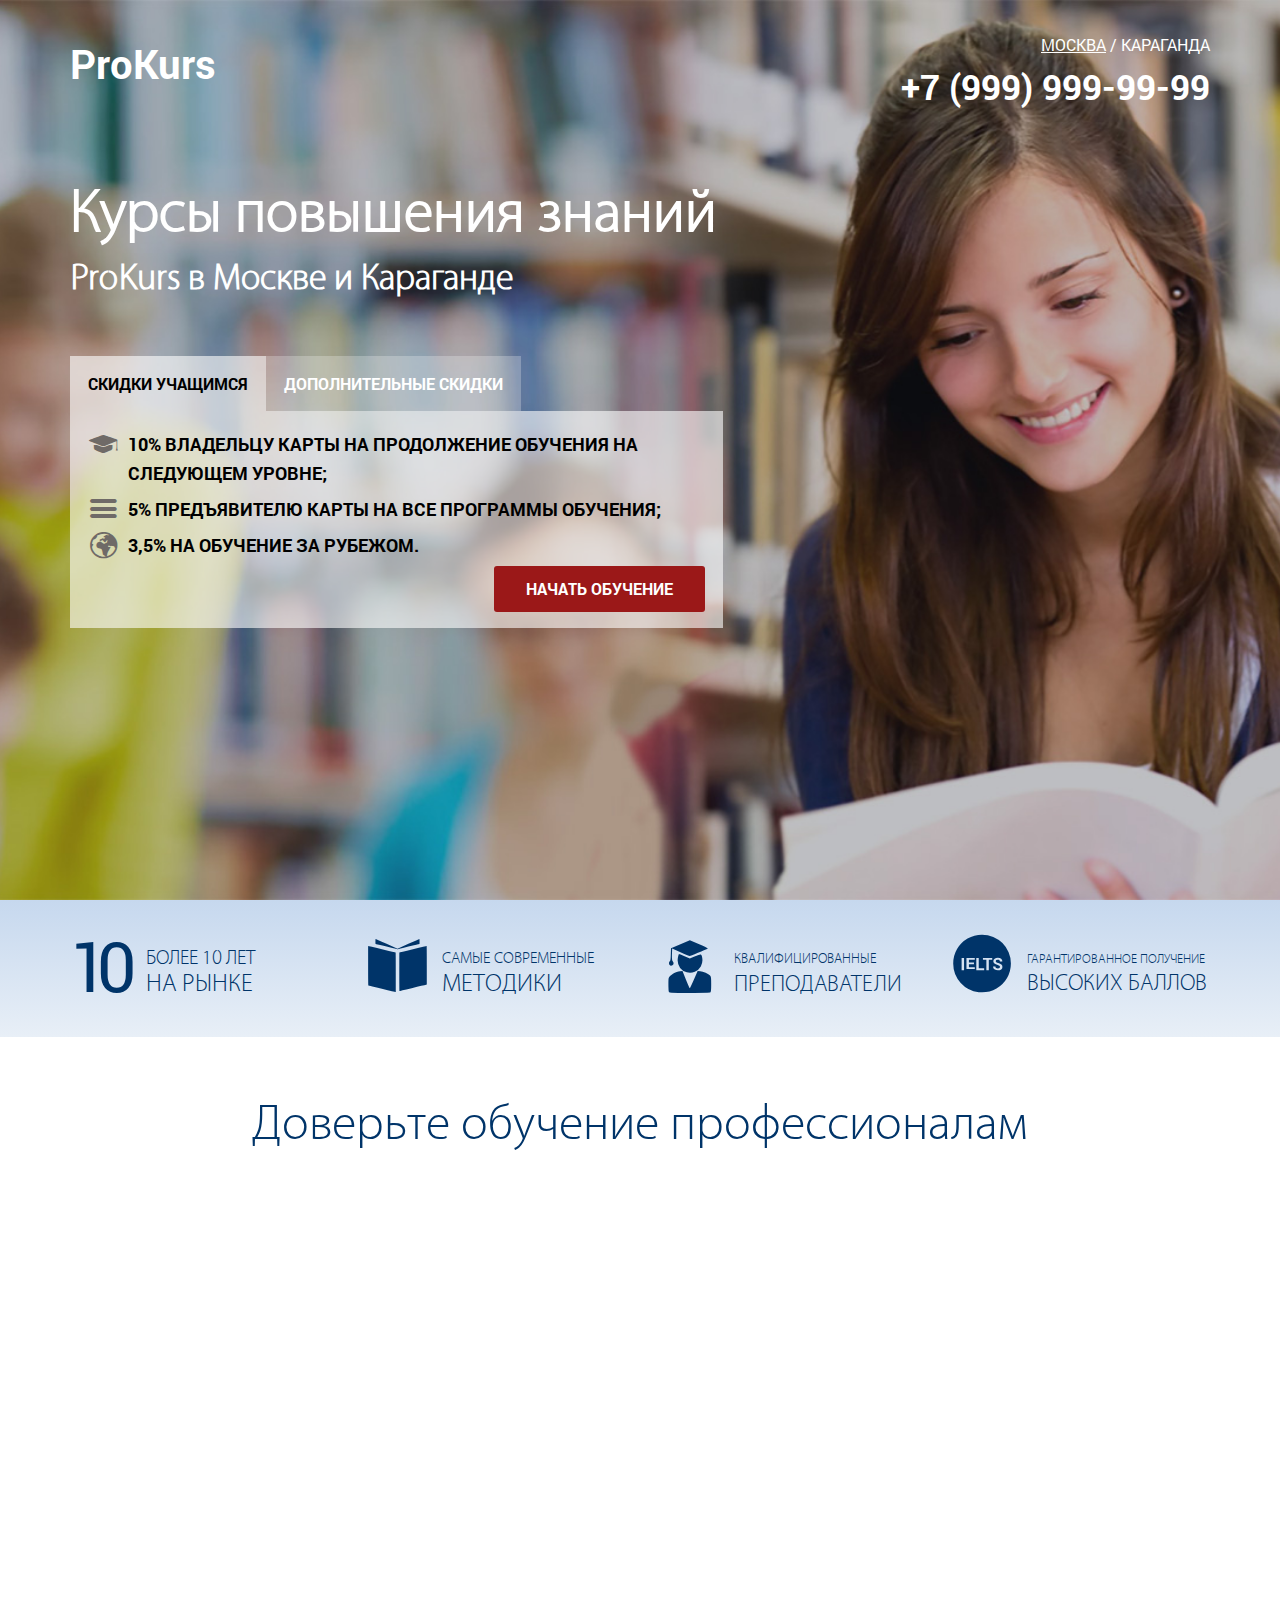
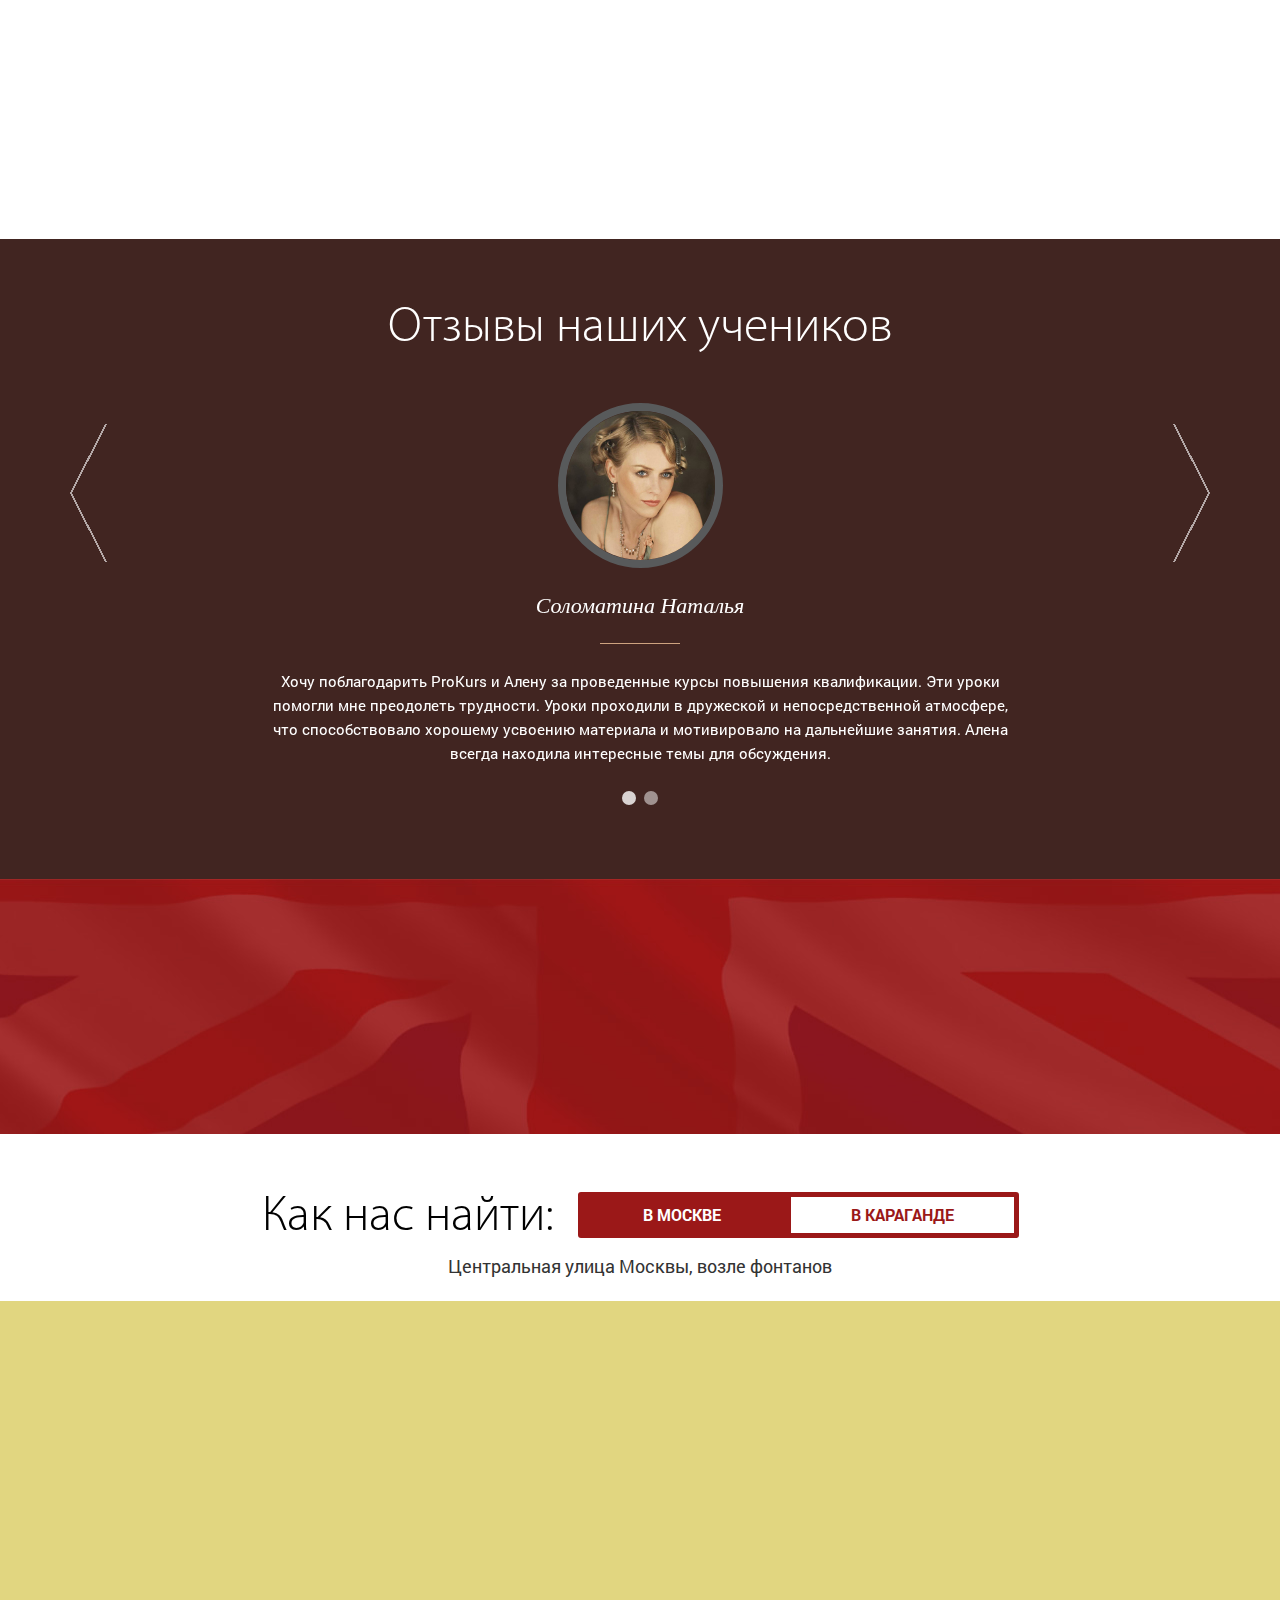
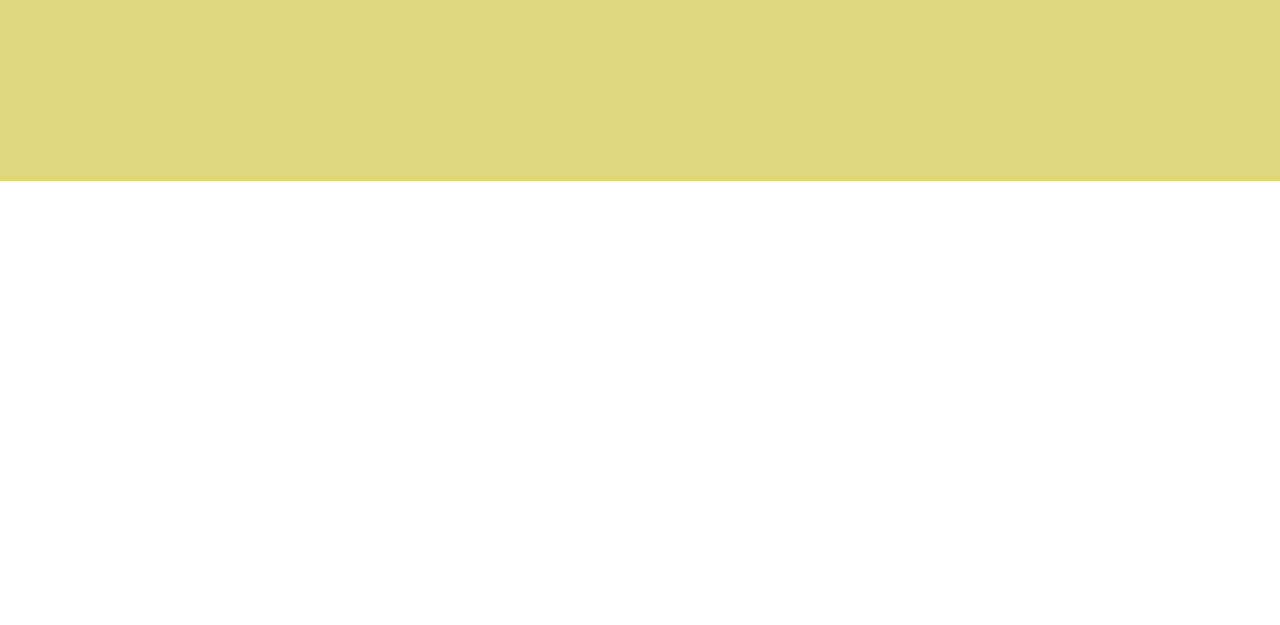
<file: index.html>
<!DOCTYPE html>
<html>
<head>

	<meta charset="utf-8" />

	<title>Заголовок</title>
	<meta content="" name="description" />
	<link rel="shortcut icon" href="favicon.png" />

	<meta http-equiv="X-UA-Compatible" content="IE=edge" />
	<meta name="viewport" content="width=device-width, initial-scale=1.0" />

	<link rel="stylesheet" href="libs/bootstrap/bootstrap-grid-3.3.2.min.css" />
	<link rel="stylesheet" href="libs/myFonts/stylesheet.css" />
	<link rel="stylesheet" href="libs/owl/assets/owl.carousel.css" />
	<link rel="stylesheet" href="libs/magnific/magnific-popup.css" />
	<link rel="stylesheet" href="libs/animate/animate.min.css" />
	
	<link rel="stylesheet" href="css/fonts.css" />
	<link rel="stylesheet" href="css/main.css" />
	<link rel="stylesheet" href="css/media.css" />


</head>
<body>
	<header>
		<div class="container">
			<div class="row">
				<div class="top_line">
					<div class="col-md-6 col-sm-6"><!--добавили col-sm-6
						для адаптивности, теперь при сужении окна верхняя линия с текстом будут становиться в ряд только при экстра рмаленьких размерах-->
						<div class="logo">ProKurs</div>
					</div>
					<div class="col-md-6 col-sm-6"><!--добавили col-sm-6
						для адаптивности, теперь при сужении окна верхняя линия с текстом будут становиться в ряд только при сэкстра маленьких размерах-->
						<div class="top_phone">
							<div class="wrapper">
								<div class="tabs">
									<span class="tab">Москва</span> / 
									<span class="tab">Караганда</span>
								</div>
								<div class="tab_content">
									<div class="tab_item">+7 (999) 999-99-99</div>
									<div class="tab_item">+7 (888) 888-88-88</div>
								</div>
							</div>
						</div>
					</div>
				</div>
			</div>
			<div class="row">
				<div class="top_header clearfix"><!-- clearfix задали
					для того что бы эти элементы были блочные и флоат лефт на них не действовал-->
					<div class="col-md-12">
						<h1>Курсы повышения знаний</h1>
						<h2>ProKurs в Москве и Караганде</h2>
					</div>	
				</div>
				<div class="tabs_header clearfix">
					<!-- clearfix задали для того что бы эти элементы были блочные и флоат лефт на них не действовал-->
					<div class="col-md-7">
						<div class="wrapper">
							<div class="tabs clearfix">
								<span class="tab">Скидки учащимся</span>
								<span class="tab">
									<span class="hidden-sm hidden-xs">Дополнительные скидки</span>
									<span class="hidden-md hidden-lg">Дополнительно</span>
								</span>
							</div>
							<div class="tab_content">
								<div class="tab_item">
									<ul>
										<li><i class="my my_a"></i> 10% владельцу карты на продолжение обучения на следующем уровне;</li>
										<li><i class="my my_b"></i> 5% предъявителю карты на все программы обучения;</li>
										<li><i class="my my_c"></i> 3,5% на обучение за рубежом.</li>
									</ul>
								</div>
								<div class="tab_item">
									<p>Lorem ipsum dolor sit amet, consectetur adipisicing elit. Numquam repellendus et perferendis sapiente totam quibusdam, ipsa, laboriosam doloremque nam, quis esse voluptates corrupti.</p>
								</div>
								<div class="button_wrap">
									<a href="#hidden_form" class="button btn_red popup_c">Начать обучение</a>
								</div>
							</div>
						</div>
					</div>
				</div>
			</div>
		</div>
	</header>
	<!--пошла секция тизеров, которая под шапкой сайта находиться, там где фоновое изображение кончается-->
	<section class="s_tizer">
		<div class="container">
			<div class="row">
				<div class="col-md-3 col-sm-6">
					<div class="tiz_img">
						<i class="my">10</i>
					</div>
					<div class="tiz_descr">
						<span>Более 10 лет</span>
						<strong>На рынке</strong>
					</div>
				</div>
				<div class="col-md-3 col-sm-6">
					<div class="tiz_img">
						<i class="my my_d"></i>
					</div>
					<div class="tiz_descr">
						<span>Самые современные</span>
						<strong>Методики</strong>
					</div>
				</div>
				<div class="col-md-3 col-sm-6">
					<div class="tiz_img">
						<i class="my my_e"></i>
					</div>
					<div class="tiz_descr">
						<span>Квалифицированные</span>
						<strong>Преподаватели</strong>
					</div>
				</div>
				<div class="col-md-3 col-sm-6"> 
					<!--col-sm-6 это класс из бутсттрэп, который используется при уменьшения разрешения экрана-->
					<div class="tiz_img">
						<i class="my my_f"></i>
					</div>
					<div class="tiz_descr">
						<span>Гарантированное получение</span>
						<strong>Высоких баллов</strong>
					</div>
				</div>
			</div>
		</div>
	</section>
	<!--ДАЛЬШЕ СЕКЦИЯ "ДОВЕРЬТЕ ОБУЧЕНИЕ ПРОФЕССИОНАЛАМ"-->
	<section class="s_pofi">
		<div class="container">
			<div class="row">
				<div class="col-md-12">
					<h2>Доверьте обучение профессионалам</h2>
				</div>
			</div>
			<div class="row">
				<div class="col-md-8 clearfix">
					<div class="profy_item clearfix col-md-12 col-sm-12 col-xs-6">
						
						<div class="profi_left col-md-2 col-sm-2">
							<!--col-sm-3 класс из bootstrap, который используется при меньших разрешениях(тоже сетка)-->
							<i class="my my_g"></i>
						</div>
						<div class="profi_right col-md-10 col-sm-10">
							<h3>Опыт</h3>
							<p>Мы успешно работаем на рынке образовательных услуг уже <strong>более 10 лет</strong>, что подтверждается благодарными отзывами наших многочисленных клиентов.</p>
						</div>
						
					</div>
					<div class="profy_item clearfix col-md-12 col-sm-12 col-xs-6">
						<div class="profi_left col-md-2 col-sm-2">
							<i class="my my_h"></i>
						</div>
						<div class="profi_right col-md-10 col-sm-10">
							<h3>Методика</h3>
							<p>Обучение квалификациям проводится по самым современным аутентичным учебникам. У нас работают только <strong>опытные и квалифицированные преподаватели и профессионалы, имеющие сертификаты</strong>.</p>
						</div>
					</div>
					<div class="profy_item clearfix col-md-12 col-sm-12 col-xs-6">
						<div class="profi_left col-md-2 col-sm-2">
							<i class="my my_i"></i>
						</div>
						<div class="profi_right col-md-10 col-sm-10">
							<h3>Расположение</h3>
							<p>Наши учебные аудитории удобно расположены <strong>в центре Москвы и Караганды</strong>. рядом со станциями метро.</p>
						</div>
					</div>
					<div class="profy_item clearfix col-md-12 col-sm-12 col-xs-6">
						<div class="profi_left col-md-2 col-sm-2">
							<i class="my my_j"></i>
						</div>
						<div class="profi_right col-md-10 col-sm-10">
							<h3>Индивидуальность</h3>
							<p>Мы делаем акцент на индивидуальном подходе к каждому ученику и четкой организации учебного процесса. <strong>Занятия также могут проводиться на дому или в офисах клиентов.</strong>.</p>
						</div>
					</div>
				</div>
				<!--ПОШЛА ФОРМА ДЛЯ ЗАПОЛНЕНИЯ(ЗЕЛЕНАЯ)-->
				<div class="col-md-4">
					<form>
						<h2>Связаться с нами</h2>
						<label >
							<span>Ваше имя:</span>
							<input type="text" name="name" required />
						</label>
						<label >
							<span>Ваш телефон:</span>
							<input type="text" name="phone" required />
						</label>
						<label >
							<span>Ваш город:</span>
							<select name="city">
								<option>Москва</option>
								<option>Караганда</option>
							</select>
						</label>
						<div class="button_wrap">
							<button class="button btn_green">Отправить заявку</button>
						</div>							
					</form>	
				</div>
			</div>
		</div>
	</section>

	<!--НАЧИНАЕТСЯ СЕКЦИЯ "ОТЗЫВЫ УЧЕНИКОВ" со слайдером которая-->

	<!--добавили паралакс в виде стеллар-->
	<section class="s_rewview s_dark" data-stellar-background-ratio="0.5">
		<div class="container">
			<div class="row">
				<div class="col-md-12">
					<h2>Отзывы наших учеников</h2>
				</div>
			</div>
			<!--ПОШЛА КАРУСЕЛЬ-->
			<div class="row">
				<div class="col-md-12">
					<div class="carousel">
						<div class="review_item">
							<div class="image_wrap">
								<a href="img/review.jpg" class="popup"><img src="img/review.jpg" alt="Alt"/></a>
							</div>
							<h4>Соломатина Наталья</h4>
							<div class="hr"></div>
							<div class="row">
								<p class="col-md-8">
									Хочу поблагодарить ProKurs и Алену за проведенные курсы повышения квалификации. Эти уроки помогли мне преодолеть трудности. Уроки проходили в дружеской и непосредственной атмосфере, что способствовало хорошему усвоению материала и мотивировало на дальнейшие занятия. Алена всегда находила интересные темы для обсуждения.
								</p>
							</div>
							
						</div>
						<div class="review_item">
							<div class="image_wrap olya_sveta">
								<a href="img/review2.jpg" class="popup"><img src="img/review2.jpg" alt="Alt"/></a>
							</div>
							<h4>Юля</h4>
							<div class="hr"></div>
							<div class="row">
								<p class="col-md-8">
									Очень отзывчивые преподаватели, мастерское предоставления материала, отличная техника быстрого усваивания информации, которая работает. Всё круто! Мне понравилось!Главное поулчила и закрепила новые знания!</p>
							</div>
							
						</div>
					</div>
				</div>
			</div>
		</div>
	</section>
	<section class="s_back s_dark">
		<div class="container">
			<div class="row">
				<div class="col-md-12">
					<h3>Повышения знаний с ProKurs - это оптимальное сочетание интенсива и углубленного подхода</h3>
					<a href="#hidden_form" class="button btn_white popup_c">Отправить заявку</a>
				</div>
			</div>
		</div>		
	</section>
	<!--ПОШЛИ ОПЯТЬ ТАБЫ, В ЭТОТ РАЗ С КАРТАМИ-->
	<section class="s_contacts">
		<div class="contacts_top">
			<h2>Как нас найти: </h2>
			<div class="tabs">
				<span class="tab button btn_white">В Москве</span>
				<span class="tab button btn_white">В Караганде</span>
			</div>
		</div>
		<div class="wrapper clearfix">
			<div class="tab_content">
				<div class="tab_item">
					Центральная улица Москвы, возле фонтанов
					<div class="map">
						<script type="text/javascript" charset="utf-8" async src="https://api-maps.yandex.ru/services/constructor/1.0/js/?sid=Rq0xorCfcUG2VJOwS7JcgKIiVGA1lDOL&amp;height=480&lang=ru_UA&sourceType=constructor&scroll=true"></script>
					</div>
				</div>
				<div class="tab_item">
					ул. Традиционная 27, футтер
					<div class="map">
						<script type="text/javascript" charset="utf-8" async src="https://api-maps.yandex.ru/services/constructor/1.0/js/?sid=ptm96Uq04_1lEhS8qgJSV8SQf4DmvOeY&amp;height=480&lang=ru_UA&sourceType=constructor&scroll=true"></script>
					</div>
				</div>
			</div>
		</div>
	</section>
	<!--ПОШЕЛ ФУТЕР-->
	<footer>
		<div class="container">
			<div class="row">
				<div class="col-md-12">
					<h2>Остались вопросы?</h2>
					<p>Наш специалист ответит за свой базар и выпьет с вами так шоб стало хорошо</p>
					<div class="bottom_phone">
						<div class="wrapper">
							<div class="tabs">
								<span class="tab">Москва</span> / 
								<span class="tab">Караганда</span>
							</div>
							<div class="tab_content">
								<div class="tab_item">+7 (999) 999-99-99</div>
								<div class="tab_item">+7 (888) 888-88-88</div>
							</div>
						</div>
					</div>
					<a href="#hidden_form" class="button btn_red popup_c">Заказать звонок</a>
				</div>
			</div>
		</div>
	</footer>
	
	<div class="hidden">
		<form id="hidden_form">
			<h2>Связаться с нами</h2>
			<label >
				<span>Ваше имя:</span>
				<input type="text" name="name" required />
			</label>
			<label >
				<span>Ваш телефон:</span>
				<input type="text" name="phone" required />
			</label>
			<label >
				<span>Ваш город:</span>
				<select name="city">
					<option>Москва</option>
					<option>Караганда</option>
				</select>
			</label>
			<div class="button_wrap">
				<button class="button btn_green">Отправить заявку</button>
			</div>							
		</form>
	</div>

	<!--[if lt IE 9]>
	<script src="libs/html5shiv/es5-shim.min.js"></script>
	<script src="libs/html5shiv/html5shiv.min.js"></script>
	<script src="libs/html5shiv/html5shiv-printshiv.min.js"></script>
	<script src="libs/respond/respond.min.js"></script>
	<![endif]-->
	
	<script src="libs/jquery/jquery-1.11.2.min.js"></script>
	<script src="libs/modernizr/modernizr.js"></script>
	<script src="libs/stellar/jquery.stellar.min.js"></script>
	<script src="libs/owl/owl.carousel.min.js"></script>
	<script src="libs/magnific/jquery.magnific-popup.min.js"></script>
	<script src="libs/waypoints/waypoints.min.js"></script>
	<script src="libs/animate/animate-css.js"></script>
	
	<script src="js/common.js"></script>

	<!-- Yandex.Metrika counter --><!-- /Yandex.Metrika counter -->
	<!-- Google Analytics counter --><!-- /Google Analytics counter -->
	
</body>
</html>
</file>
<file: libs/myFonts/stylesheet.css>
@font-face {
	 font-family: 'myFont';
	 src: url('myfont-webfont.eot');
	 src: url('myfont-webfont.eot?#iefix') format('embedded-opentype'),
			url('myfont-webfont.woff2') format('woff2'),
			url('myfont-webfont.woff') format('woff'),
			url('myfont-webfont.ttf') format('truetype'),
			url('myfont-webfont.svg#myFont') format('svg');
	 font-weight: normal;
	 font-style: normal;

}
.my {
	font-family: 'myFont';
	font-size: 32px;
	display: inline-block;
	font-style: normal;
	text-rendering: auto;
	-webkit-font-smoothing: antialiased;
	-moz-osx-font-smoothing: grayscale;
	text-transform: none;
}
.my.my_a::before {
	content: 'a';
}
.my.my_b::before {
	content: 'b';
}
.my.my_c::before {
	content: 'c';
}
.my.my_d::before {
	content: 'd';
}
.my.my_e::before {
	content: 'e';
}
.my.my_f::before {
	content: 'f';
}
.my.my_g::before {
	content: 'g';
}
.my.my_h::before {
	content: 'h';
}
.my.my_i::before {
	content: 'i';
}
.my.my_j::before {
	content: 'j';
}
</file>
<file: css/fonts.css>
@font-face{font-family:"RobotoRegular";font-style:normal;font-weight:normal;src:url("../fonts/RobotoRegular/RobotoRegular.eot?#iefix") format("embedded-opentype"),url("../fonts/RobotoRegular/RobotoRegular.woff") format("woff"),url("../fonts/RobotoRegular/RobotoRegular.ttf") format("truetype")}@font-face{font-family:"RobotoBold";font-style:normal;font-weight:normal;src:url("../fonts/RobotoBold/RobotoBold.eot?#iefix") format("embedded-opentype"),url("../fonts/RobotoBold/RobotoBold.woff") format("woff"),url("../fonts/RobotoBold/RobotoBold.ttf") format("truetype")}@font-face{font-family:"CleanvertisingLight";font-style:normal;font-weight:normal;src:url("../fonts/CleanvertisingLight/CleanvertisingLight.eot?#iefix") format("embedded-opentype"),url("../fonts/CleanvertisingLight/CleanvertisingLight.woff") format("woff"),url("../fonts/CleanvertisingLight/CleanvertisingLight.ttf") format("truetype")}
</file>
<file: css/main.css>
@charset "UTF-8";
body {
  font-family: "RobotoRegular", sans-serif;
  font-weight: normal;
  color: #333;
  font-size: 16px;
  min-width: 320px;
  position: relative;
  line-height: 1.6;
  -webkit-font-smoothing: antialised;
  overflow-x: hidden;
}

h1 {
  color: #fff;
  font-size: 60px;
  line-height: 56px;
  font-weight: bold;
  font-family: "CleanvertisingLight", sans-serif;
  margin: 0px;
}

section,
footer {
  padding: 58px 0 68px;
}
section.s_dark h2, section.s_dark h3, section.s_dark p,
footer.s_dark h2,
footer.s_dark h3,
footer.s_dark p {
  color: #fff;
}

h2 {
  color: #003469;
  font-size: 50px;
  line-height: 56px;
  margin-bottom: 50px;
  font-family: "CleanvertisingLight", sans-serif;
  margin-top: 0px;
  font-weight: normal;
}

p strong {
  font-family: "RobotoBold", sans-serif;
  font-weight: normal;
}

body input:focus:required:invalid,
body textarea:focus:required:invalid {
  color: red;
  box-shadow: #9b1818 0 0 0 2px;
  border-color: #9b1818;
}

body input:required:valid,
body textarea:required:valid {
  color: green;
}

.hidden {
  display: none;
}

/*пошел ХЭДЕР- ШАПКА САЙТА */
header {
  min-height: 640px;
  background-image: url(../img/top_bg.jpg);
  background-position: top center;
  background-size: cover;
  color: #fff;
  padding-top: 32px;
  padding-bottom: 40px;
}

.logo {
  font-size: 40px;
  font-family: "RobotoBold", sans-serif;
  font-weight: bold;
}

/*ПОШЛИ ТАБЫ В ШАПКЕ САЙТА */
.top_phone {
  text-align: right;
}

body .tab_item {
  display: none;
}

body .tab_item:first-child {
  display: block;
}

/*Стили НА ТАБЫ МОСКВА-КАРАГАНДА */
.top_phone .wrapper .active {
  text-decoration: underline;
}

.top_phone .tab_item {
  display: none;
  font-size: 35px;
  font-family: "RobotoBold", sans-serif;
  font-weight: bold;
}

.top_phone .wrapper .tab {
  text-transform: uppercase;
  cursor: pointer;
}

/*СТИЛИ НА h1 "КУРСЫ ПОВЫШЕНИЯ ЗНАНИЙ" и h2 */
.top_header {
  margin-top: 70px;
}
.top_header h2 {
  margin: 10px 0 0;
  font-family: "CleanvertisingLight", sans-serif;
  font-weight: bold;
  font-size: 36px;
  color: #fff;
}

/*СТИЛИ НА ТАБЫ "СКИДКИ УЧАЩИМСЯ и ДОП.СКИДКИ" */
.tabs_header {
  margin-top: 50px;
}
.tabs_header ul, .tabs_header li {
  list-style-type: none;
  margin: 0;
  padding: 0;
}
.tabs_header li {
  padding-left: 40px;
  position: relative;
  margin-bottom: 7px;
  margin-top: 7px;
}
.tabs_header i {
  position: absolute;
  left: 0;
  top: 0;
  line-height: 26px;
  color: #6f6a67;
}
.tabs_header .tabs .tab {
  display: inline-block;
  background-color: rgba(255, 255, 255, 0.25);
  padding: 15px 18px;
  text-transform: uppercase;
  cursor: pointer;
  float: left;
  font-family: "RobotoBold", sans-serif;
  transition: all 0.25s ease;
}
.tabs_header .tabs .tab.active {
  background-color: rgba(255, 255, 255, 0.6);
  color: #000;
}
.tabs_header .tab_content {
  font-size: 18px;
  background-color: rgba(255, 255, 255, 0.6);
  padding: 12px 18px 16px;
  color: #000;
  text-transform: uppercase;
  font-family: "RobotoBold", sans-serif;
}

/*ЭТО КНОПКА "НАЧАТЬ ОБУЧЕНИЕ" и вообще стили к кнопкам */
.button {
  border: none;
  cursor: pointer;
  display: inline-block;
  height: 46px;
  line-height: 46px;
  padding: 0 32px;
  background-color: #000;
  text-transform: uppercase;
  text-align: center;
  color: #fff;
  border-radius: 3px;
  text-decoration: none;
  font-size: 16px;
  font-family: "RobotoBold", sans-serif;
}
.button.btn_red {
  background-color: #9b1818;
}
.button.btn_green {
  background-color: #67bc5c;
}
.button.btn_white {
  background-color: #fff;
  color: #000;
}

.button_wrap {
  text-align: right;
}

a.button {
  color: #fff;
  text-decoration: none;
}

/*ПОШЕЛ ТИЗЕР С ИКОНКАМИ(там 4 иконки горизонтально выстроенны) */
.s_tizer {
  background-color: #c6d8ee;
  background-image: linear-gradient(#c6d8ee, #e8eff7);
  color: #003469;
  font-family: "CleanvertisingLight", sans-serif;
  text-transform: uppercase;
  padding: 35px 0 0;
}
.s_tizer span {
  font-size: 14px;
  display: block;
}
.s_tizer strong {
  font-weight: normal;
  font-size: 23px;
  display: block;
}
.s_tizer .row > div {
  margin-bottom: 35px;
}

/*.tiz_img блок иконки в col-md-3 */
/*.tiz_descr блок текста в col-md-3 */
.tiz_img,
.tiz_descr {
  display: inline-block;
  vertical-align: bottom;
}

.tiz_img i {
  font-size: 70px;
  line-height: 48px;
  margin-right: 5px;
}

.s_tizer .row > div:nth-child(1) i {
  font-family: "RobotoRegular", sans-serif;
  letter-spacing: -12px;
  margin-right: 18px;
  line-height: 60px;
}
.s_tizer .row > div:nth-child(1) strong {
  font-size: 25px;
  line-height: 34px;
}
.s_tizer .row > div:nth-child(1) span {
  font-size: 20px;
  line-height: 19px;
}
.s_tizer .row > div:nth-child(2) strong {
  font-size: 25px;
  line-height: 37px;
}
.s_tizer .row > div:nth-child(2) span {
  font-size: 16px;
  line-height: 14px;
}
.s_tizer .row > div:nth-child(2) i {
  position: relative;
  bottom: -3px;
}
.s_tizer .row > div:nth-child(3) strong {
  font-size: 23px;
  line-height: 36px;
}
.s_tizer .row > div:nth-child(3) span {
  line-height: 14px;
}
.s_tizer .row > div:nth-child(3) i {
  position: relative;
  bottom: -3px;
}
.s_tizer .row > div:nth-child(4) span {
  font-size: 13px;
  line-height: 12px;
}

/*СЕКЦИЯ "ДОВЕРЬТЕ ОБУЧЕНИЕ ПРОФЕССИОНАЛАМ" */
.s_pofi h2 {
  text-align: center;
}

/*у него там prifi_left */
.profi_left {
  color: #9b1818;
}
.profi_left i {
  font-size: 100px;
  line-height: 110px;
}

.profi_right h3 {
  display: inline-block;
  margin: 0;
  color: #9b1818;
  font-size: 28px;
}
.profi_right p {
  margin-top: 5px;
}

form {
  background-color: #f7f7f7;
  padding: 25px 30px;
  border: #67bc5c 5px solid;
  border-radius: 5px;
}
form h2 {
  text-transform: uppercase;
  color: #333;
  margin-top: 0;
  font-size: 22px;
  font-family: "RobotoBold", sans-serif;
  line-height: 22px;
  margin-bottom: 30px;
}
form label {
  display: block;
  margin-bottom: 15px;
  font-size: 14px;
  color: #666;
  font-family: "RobotoRegular", sans-serif;
}
form input,
form select {
  display: block;
  line-height: 40px;
  height: 40px;
  border: #d9d9d9 1px solid;
  box-shadow: 0 0 10px rgba(0, 0, 0, 0.06) inset;
  width: 100%;
  text-indent: 10px;
  font-size: 20px;
  margin-top: 5px;
}
form input:focus,
form select:focus {
  box-shadow: #67bc5c 0 0 0 2px;
  border-radius: 3px;
  border-color: #67bc5c;
}
form select {
  background-image: url(../img/arrow.svg);
  background-position: right center;
  background-repeat: no-repeat;
}
form .button_wrap {
  text-align: center;
  margin: 30px 0 10px;
}

.s_rewview {
  background-image: url(../img/middle_bg.jpg);
  background-attachment: fixed;
  min-height: 500px;
  background-position: top center;
  background-size: cover;
  background-color: #412521;
}

.s_dark h2 {
  text-align: center;
}

.review_item {
  color: #fff;
  text-align: center;
}
.review_item h4 {
  font-family: "Times New Roman", serif;
  font-style: italic;
  font-weight: normal;
  font-size: 22px;
  margin-top: 20px;
  margin-bottom: 20px;
}
.review_item p {
  margin: 25px auto 0;
  display: inline-block;
  float: none;
  font-size: 15px;
}
.review_item .image_wrap img {
  width: 165px;
  height: 165px;
  display: inline-block;
  border-radius: 50%;
  border: #585a5b 8px solid;
}

.hr {
  width: 80px;
  height: 1px;
  background-color: #cea380;
  margin: auto;
}

.owl-nav div {
  width: 37px;
  height: 140px;
  background-image: url("../img/s_arrows.png");
  top: 20px;
  position: absolute;
  opacity: 0.6;
}
.owl-nav div:hover {
  opacity: 1;
}
.owl-nav div.owl-next {
  right: 0;
  background-position: top right;
}

.owl-dots {
  width: 100%;
  margin-top: 20px;
  text-align: center;
}
.owl-dots .owl-dot {
  width: 14px;
  height: 14px;
  background-color: #FFF;
  display: inline-block;
  margin: 0 4px;
  border-radius: 50%;
  opacity: 0.5;
}
.owl-dots .owl-dot.active {
  opacity: 0.8;
}

.s_back {
  background-image: url("../img/red_bg.jpg");
  background-position: top center;
  text-align: center;
  padding: 40px 0;
}
.s_back h3 {
  margin-top: 0;
  text-transform: uppercase;
  font-weight: normal;
  font-size: 26px;
  text-align: center;
  background-color: rgba(255, 255, 255, 0.13);
  padding: 10px 0px;
}
.s_back .button {
  margin: auto;
}

.s_contacts {
  padding-bottom: 0;
  text-align: center;
}
.s_contacts .wrapper {
  margin-top: 15px;
  font-size: 18px;
}
.s_contacts .contacts_top h2 {
  color: #000;
  display: inline-block;
  vertical-align: middle;
  margin-bottom: 0;
  height: 45px;
  line-height: 45px;
}
.s_contacts .contacts_top .tabs {
  display: inline-block;
  vertical-align: middle;
  height: 45px;
  line-height: 45px;
  margin-left: 20px;
}
.s_contacts .contacts_top .tabs .tab {
  float: left;
  padding: 0 60px;
  border: #9b1818 5px solid;
  color: #9b1818;
  line-height: 36px;
}
.s_contacts .contacts_top .tabs .tab:first-child {
  border-radius: 3px 0px 0px 3px;
}
.s_contacts .contacts_top .tabs .tab:last-child {
  border-radius: 0px 3px 3px 0px;
}
.s_contacts .contacts_top .tabs .tab.active {
  background-color: #9b1818;
  color: #fff;
}

.map {
  margin-top: 20px;
  min-height: 480px;
  background-color: #e1d680;
}

footer {
  text-align: center;
}
footer h2 {
  color: #000;
  margin-bottom: 30px;
}
footer p {
  font-size: 18px;
}
footer .button {
  margin-top: 30px;
}

/*ПОШЛИ ТАБЫ В FOOTERe САЙТА */
.bottom_phone {
  text-align: center;
  margin-top: 45px;
  color: #9b1818;
}

body .tab_item {
  display: none;
}

body .tab_item:first-child {
  display: block;
}

/*Стили НА ТАБЫ МОСКВА-КАРАГАНДА телефоны в футере */
.bottom_phone .wrapper .active {
  text-decoration: underline;
}

.bottom_phone .tab_item {
  display: none;
  font-size: 35px;
  font-family: "RobotoBold", sans-serif;
  font-weight: bold;
}

.bottom_phone .wrapper .tab {
  text-transform: uppercase;
  cursor: pointer;
}

#hidden_form {
  max-width: 420px;
  margin: auto;
  position: relative;
}
#hidden_form h2 {
  text-align: center;
  font-weight: normal;
}
</file>
<file: css/media.css>
/*==========  Desktop First Method  ==========*/

/* Large Devices, Wide Screens */
@media only screen and (max-width : 1200px) {
	.s_tizer .row > div {
		text-align: center;
	}
	.tiz_descr {
		display: block; /*текст возле тизеров будет располагаться
		под иконками, блочные элементы строятся друг под другом*/
		margin-top: 5px;
	}
}
/*ширина при 600пкс будет выстраиваться по всей ширине*/
@media only screen and (max-width : 600px) {
.profy_item{
	width: 100%;
	text-align: center;
	margin-bottom: 20px;
}



}

/* Medium Devices, Desktops */
@media only screen and (max-width : 992px) {
	/*здесь на таком расширении
	текст тизеров будет выравниваться по левому краю
	и будет по два в ряд*/
	.s_tizer .row > div {
		text-align: left;
	}
	.tiz_descr {
		display: inline-block; /*текст будет на уровне с иконками*/
		margin-top: 5px;
	}
	/*деалем что бы таблица не прилипала к предыдущим элемнтам
на разрешении 600пикс.*/
	.profy_item:last-child {
		margin-bottom: 30px;
	}
}

/* Small Devices, Tablets */
@media only screen and (max-width : 768px) {
	.top_phone, .logo, .top_header h1, .top_header {
		text-align: center;
	}
	.logo {
		margin-bottom: 15px;
	}
	.top_phone .tab_item {
		font-size: 25px;/*номер тел. становится меньше и
		влазит полностью в окне*/
	}
	.s_contacts .contacts_top h2{
		margin-bottom: 20px;
	}
	
/*при сужении окна браузера 
верстка адаптируется под его размеры*/
}

/* Extra Small Devices, Phones */
@media only screen and (max-width : 480px) {
	.top_header {
		margin-top: 30px;
	}
	.top_header h1{
		font-size: 50px;
		line-height: 50px;/*если поставить auto то
		мы уже никак не переопределим, потому что в мэйн.ксс
		есть лайн-хэйс, поэтому ставим фиксированный*/
	}
	.top_header h2{
		font-size: 28px;
	}
	.tabs_header .tabs .tab{
		font-size: 12px;
		padding: 15px 15px;
	}
	.button_wrap{
		text-align: center;
	}
	section.s_back h3{
		font-size: 20px;
	}
	.s_contacts .contacts_top .tabs .tab {
		padding: 0px 20px;
	}
	footer {
		padding-top: 30px;
	}
	footer h2 {
		margin-bottom: 10px;
	}
	.bottom_phone {
		margin-top: 30px;
	}
}
/*Це я уже начворил, думаю как раз хорошо будет адаптивиться*/
@media only screen and (max-width : 400px) {
	section.s_pofi h2{
	font-size: 40px;
	line-height: 42px;
}

}

/* Custom, iPhone Retina */
@media only screen and (max-width : 320px) {

}


/*==========  Mobile First Method  ==========*/

/* Custom, iPhone Retina */
@media only screen and (min-width : 320px) {

}

/* Extra Small Devices, Phones */
@media only screen and (min-width : 480px) {

}

/* Small Devices, Tablets */
@media only screen and (min-width : 768px) {

}

/* Medium Devices, Desktops */
@media only screen and (min-width : 992px) {

}

 /* Large Devices, Wide Screens */
@media only screen and (min-width : 1200px) {

}
/*МЕДИА ЗАПРОС НА БОЛЬШИЕ ЭКРАНЫ(ТАБЫ МЕНЯЮТСЯ И "КУРСЫ ПОВЫШЕНИЯ
ЗНАНИЙ)*/
@media (min-height: 780px) and (min-width: 1400px) {
	.tabs_header {
		position: absolute;
		/*bottom: 80px;*/ /*с ним уезжает вниз в футер*/
	}
	.tabs_header > div {
		width: 100%;
		max-width: 660px;
	}
	.top_header{
		margin-top: 150px;
	}
}
</file>
